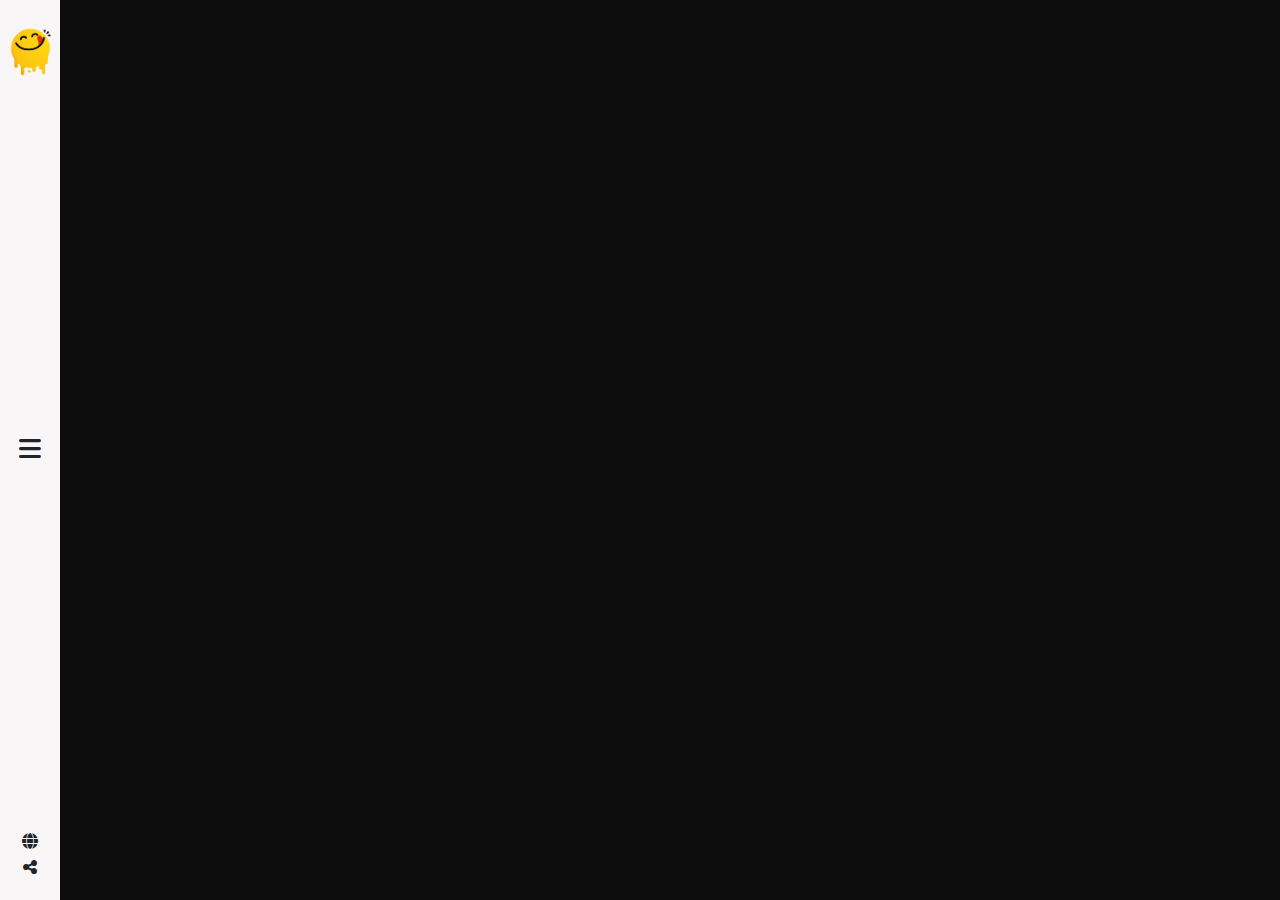
<file: Yummy/html/index.html>
<!DOCTYPE html>
<html lang="en">
<head>
    <meta charset="UTF-8">
    <meta http-equiv="X-UA-Compatible" content="IE=edge">
    <meta name="viewport" content="width=device-width, initial-scale=1.0">

    <link rel="icon" href="../imgs/logo.png">
    <title> Yummy</title>
    <link rel="stylesheet" href="../css/all.css">
    <link rel="stylesheet" href="../css/bootstrap.min.css">
    <link href="https://fonts.googleapis.com/css?family=Playfair+Display" rel="stylesheet">
    <link rel="stylesheet" href="../css/main.css">
</head>
<body>

    <section id="sideBar">

        <div id="outerBox">
            <div id="innerBox">
                <ul >
                    <li class="nav-item">
                        <a href="./search.html" class="nav-link">Search</a>
                    </li>
                    <li class="nav-item">
                        <a href="./categories.html" class="nav-link">Categories</a>
                    </li>
                    <li class="nav-item">
                        <a href="./area.html" class="nav-link">Area</a>
                    </li>
                    <li class="nav-item">
                        <a href="./ingredients.html" class="nav-link">Ingredients</a>
                    </li>
                    <li class="nav-item">
                        <a href="./contact.html" class="nav-link">Contact Us</a>
                    </li>
                </ul>
            </div>
            <div class="side-bar-footer container-fluid">
                <div class="inner-social-icon d-flex ">
                    <a href="#">
                        <i class="fa-brands fa-facebook-f"></i>
                    </a>
                    <a href="#">
                        <i class="fa-brands fa-twitter"></i>
                    </a>
                    <a href="#">
                        <i class="fa-solid fa-globe"></i>
                    </a>
                </div>
                <div class="">
                    <p>Copyright Â© 2019 All Rights Reserved.</p>
                </div>
            </div>
        </div>

        <div id="sideBox">
            <div class="side-bar-logo">
                <img src="../imgs/logo.png" class="w-75">
            </div>
            <div class="side-bar-toggle">
                <i class="fa-solid fa-bars" id="closeIcon"></i>
            </div>
            <div class="sidebar-social-icon">
                <div>
                    <i class="fa-solid fa-globe"></i>
                </div>
                <div>
                    <i class="fa-solid fa-share-nodes"></i>
                </div>
            </div>
        </div>

    </section>

    <section id="home" class="w-75 m-auto my-5 py-5 text-center">
        <div class="container">
          <div class="row g-3" id="homeMeal">

          </div>
        </div>
    </section>

   
    <script src="../js/bootstrap.bundle.min.js"></script>
    <script src="../js/jquery-3.6.1.min.js"></script>
    <script src="../js/script.js"></script>
</body>
</html>
</file>
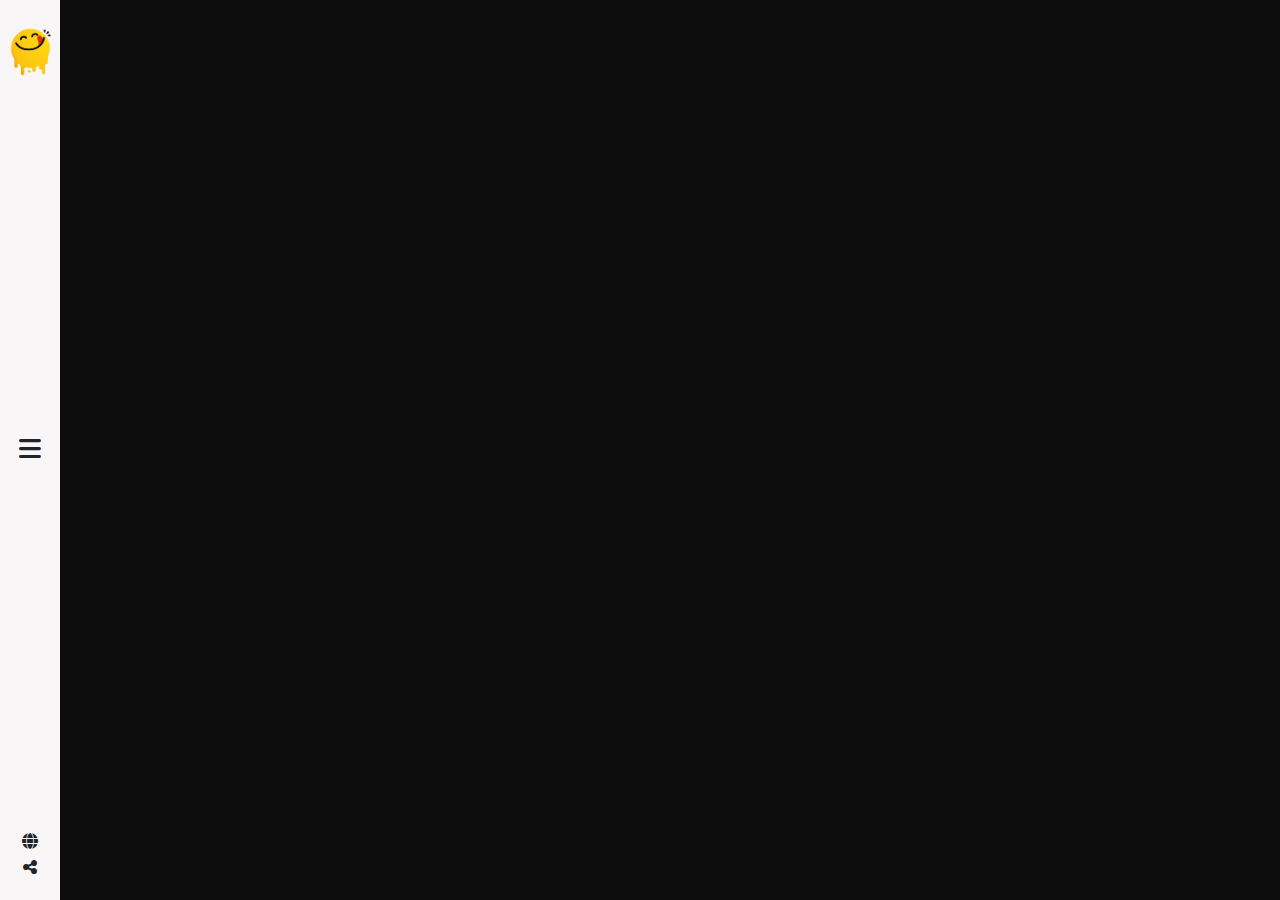
<file: Yummy/html/area.html>
<!DOCTYPE html>
<html lang="en">
<head>
    <meta charset="UTF-8">
    <meta http-equiv="X-UA-Compatible" content="IE=edge">
    <meta name="viewport" content="width=device-width, initial-scale=1.0">

    <link rel="icon" href="../imgs/logo.png">
    <title> Yummy</title>
    <link rel="stylesheet" href="../css/all.css">
    <link rel="stylesheet" href="../css/bootstrap.min.css">
    <link href="https://fonts.googleapis.com/css?family=Playfair+Display" rel="stylesheet">
    <link rel="stylesheet" href="../css/main.css">
</head>
<body>

    <section id="sideBar">

        <div id="outerBox">
            <div id="innerBox">
                <ul >
                    <li class="nav-item">
                        <a href="./search.html" class="nav-link">Search</a>
                    </li>
                    <li class="nav-item">
                        <a href="./categories.html" class="nav-link">Categories</a>
                    </li>
                    <li class="nav-item">
                        <a href="./area.html" class="nav-link">Area</a>
                    </li>
                    <li class="nav-item">
                        <a href="./ingredients.html" class="nav-link">Ingredients</a>
                    </li>
                    <li class="nav-item">
                        <a href="./contact.html" class="nav-link">Contact Us</a>
                    </li>
                </ul>
            </div>
            <div class="side-bar-footer container-fluid">
                <div class="inner-social-icon d-flex ">
                    <a href="#">
                        <i class="fa-brands fa-facebook-f"></i>
                    </a>
                    <a href="#">
                        <i class="fa-brands fa-twitter"></i>
                    </a>
                    <a href="#">
                        <i class="fa-solid fa-globe"></i>
                    </a>
                </div>
                <div class="">
                    <p>Copyright Â© 2019 All Rights Reserved.</p>
                </div>
            </div>
        </div>

        <div id="sideBox">
            <div class="side-bar-logo">
                <img src="../imgs/logo.png" class="w-75">
            </div>
            <div class="side-bar-toggle">
                <i class="fa-solid fa-bars" id="closeIcon"></i>
            </div>
            <div class="sidebar-social-icon">
                <div>
                    <i class="fa-solid fa-globe"></i>
                </div>
                <div>
                    <i class="fa-solid fa-share-nodes"></i>
                </div>
            </div>
        </div>

    </section>

    <section id="home" class="w-75 m-auto my-5 py-5 text-center">
        <div class="container">
            <div class="row g-4" id="arealist">
                
            </div>
        </div>
    </section>

   
    <script src="../js/bootstrap.bundle.min.js"></script>
    <script src="../js/jquery-3.6.1.min.js"></script>
    <script src="../js/area.js"></script>
</body>
</html>
</file>
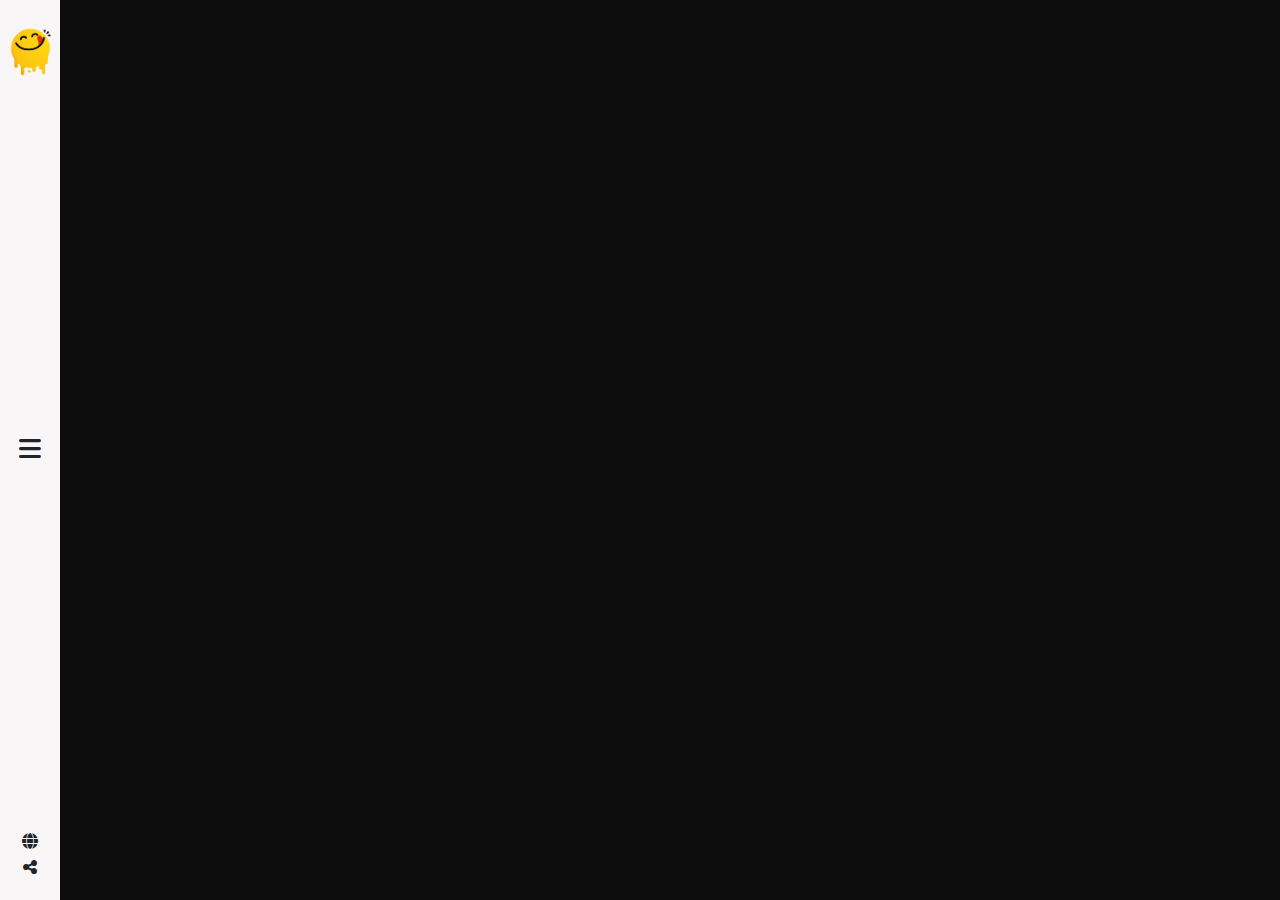
<file: Yummy/html/categories.html>
<!DOCTYPE html>
<html lang="en">
<head>
    <meta charset="UTF-8">
    <meta http-equiv="X-UA-Compatible" content="IE=edge">
    <meta name="viewport" content="width=device-width, initial-scale=1.0">

    <link rel="icon" href="../imgs/logo.png">
    <title> Yummy</title>
    <link rel="stylesheet" href="../css/all.css">
    <link rel="stylesheet" href="../css/bootstrap.min.css">
    <link href="https://fonts.googleapis.com/css?family=Playfair+Display" rel="stylesheet">
    <link rel="stylesheet" href="../css/main.css">
</head>
<body>

    <section id="sideBar">

        <div id="outerBox">
            <div id="innerBox">
                <ul >
                    <li class="nav-item">
                        <a href="./search.html" class="nav-link">Search</a>
                    </li>
                    <li class="nav-item">
                        <a href="./categories.html" class="nav-link">Categories</a>
                    </li>
                    <li class="nav-item">
                        <a href="./area.html" class="nav-link">Area</a>
                    </li>
                    <li class="nav-item">
                        <a href="./ingredients.html" class="nav-link">Ingredients</a>
                    </li>
                    <li class="nav-item">
                        <a href="./contact.html" class="nav-link">Contact Us</a>
                    </li>
                </ul>
            </div>
            <div class="side-bar-footer container-fluid">
                <div class="inner-social-icon d-flex ">
                    <a href="#">
                        <i class="fa-brands fa-facebook-f"></i>
                    </a>
                    <a href="#">
                        <i class="fa-brands fa-twitter"></i>
                    </a>
                    <a href="#">
                        <i class="fa-solid fa-globe"></i>
                    </a>
                </div>
                <div class="">
                    <p>Copyright Â© 2019 All Rights Reserved.</p>
                </div>
            </div>
        </div>

        <div id="sideBox">
            <div class="side-bar-logo">
                <img src="../imgs/logo.png" class="w-75">
            </div>
            <div class="side-bar-toggle">
                <i class="fa-solid fa-bars" id="closeIcon"></i>
            </div>
            <div class="sidebar-social-icon">
                <div>
                    <i class="fa-solid fa-globe"></i>
                </div>
                <div>
                    <i class="fa-solid fa-share-nodes"></i>
                </div>
            </div>
        </div>

    </section>

    <section id="home" class="w-75 m-auto my-5 py-5 text-center">
        <div class="container mt-5">
            <div class="row g-4 text-white" id="categ">
                     
            </div>
        </div>
    </section>

   
    <script src="../js/bootstrap.bundle.min.js"></script>
    <script src="../js/jquery-3.6.1.min.js"></script>
    <script src="../js/categories.js"></script>
</body>
</html>
</file>
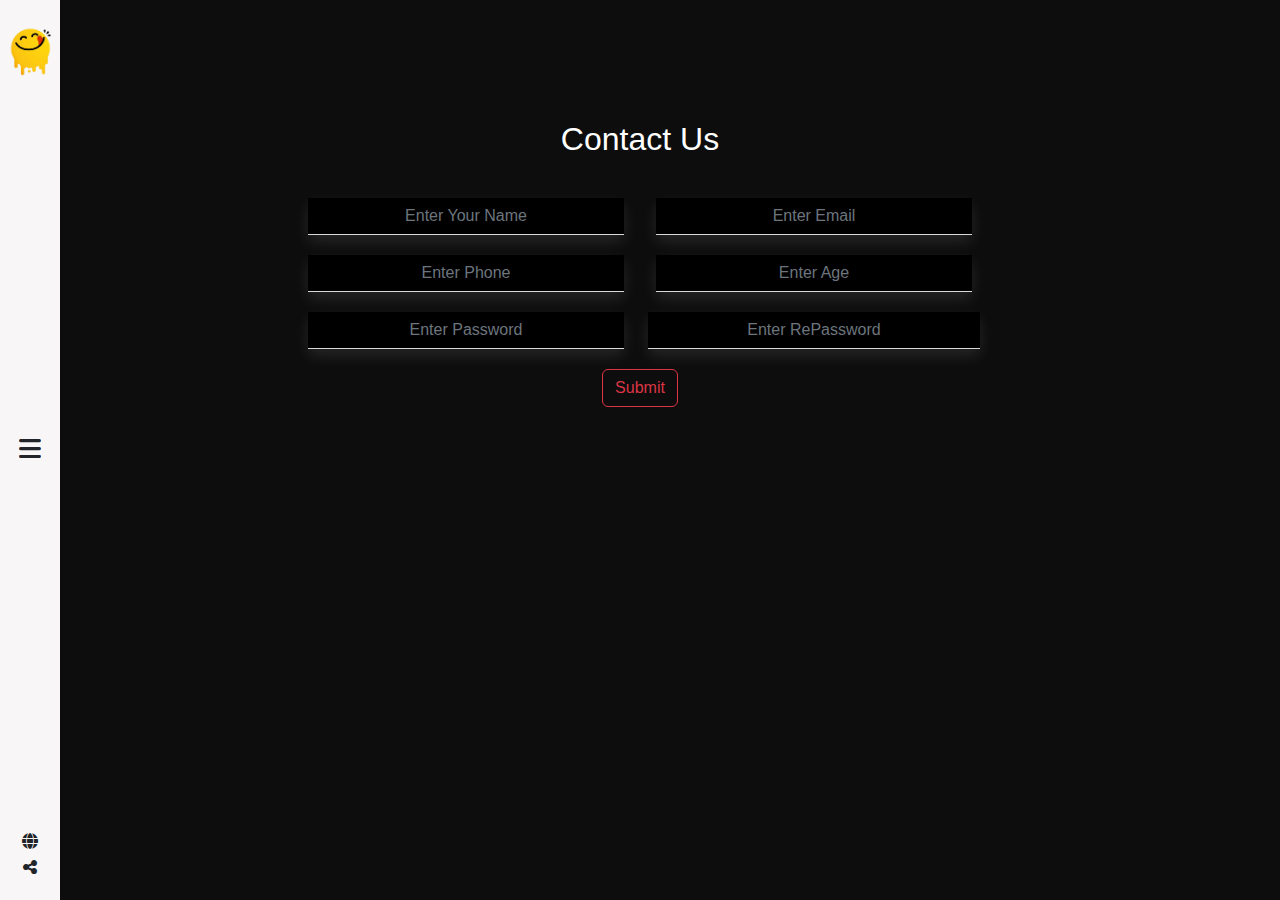
<file: Yummy/html/contact.html>
<!DOCTYPE html>
<html lang="en">
    <head>
        <meta charset="UTF-8">
        <meta http-equiv="X-UA-Compatible" content="IE=edge">
        <meta name="viewport" content="width=device-width, initial-scale=1.0">
    
        <link rel="icon" href="../imgs/logo.png">
        <title> Yummy</title>
        <link rel="stylesheet" href="../css/all.css">
        <link rel="stylesheet" href="../css/bootstrap.min.css">
        <link href="https://fonts.googleapis.com/css?family=Playfair+Display" rel="stylesheet">
        <link rel="stylesheet" href="../css/contact.css">
        <link rel="stylesheet" href="../css/main.css">
    </head>
<body>
    <section id="sideBar">

        <div id="outerBox">
            <div id="innerBox">
                <ul >
                    <li class="nav-item">
                        <a href="./search.html" class="nav-link">Search</a>
                    </li>
                    <li class="nav-item">
                        <a href="./categories.html" class="nav-link">Categories</a>
                    </li>
                    <li class="nav-item">
                        <a href="./area.html" class="nav-link">Area</a>
                    </li>
                    <li class="nav-item">
                        <a href="./ingredients.html" class="nav-link">Ingredients</a>
                    </li>
                    <li class="nav-item">
                        <a href="./contact.html" class="nav-link">Contact Us</a>
                    </li>
                </ul>
            </div>
            <div class="side-bar-footer container-fluid">
                <div class="inner-social-icon d-flex ">
                    <a href="#">
                        <i class="fa-brands fa-facebook-f"></i>
                    </a>
                    <a href="#">
                        <i class="fa-brands fa-twitter"></i>
                    </a>
                    <a href="#">
                        <i class="fa-solid fa-globe"></i>
                    </a>
                </div>
                <div class="">
                    <p>Copyright Â© 2019 All Rights Reserved.</p>
                </div>
            </div>
        </div>

        <div id="sideBox">
            <div class="side-bar-logo">
                <img src="../imgs/logo.png" class="w-75">
            </div>
            <div class="side-bar-toggle">
                <i class="fa-solid fa-bars" id="closeIcon"></i>
            </div>
            <div class="sidebar-social-icon">
                <div>
                    <i class="fa-solid fa-globe"></i>
                </div>
                <div>
                    <i class="fa-solid fa-share-nodes"></i>
                </div>
            </div>
        </div>

    </section>

    <section id="contact" class="container w-75 m-auto my-5 py-5 px-3 text-center">
        <div class="contact-header container text-white  mt-4">
            <h1 class="fw-light fs-2">
                Contact Us
            </h1>
        </div>

        <div class="row g-3 m-auto mt-4 w-75 contact-data">
            <div class="col-md-6 pb-1 px-3">
                <input type="text" class="form-control rounded-0 bg-black" id="nameInpt" placeholder="Enter Your Name">
                <div class="valid alert alert-danger mt-1 d-none" id="nameAlert">
                    Special Characters and Numbers not allowed
                </div>
            </div>
            <div class="col-md-6  px-3">
                <input type="email" class="form-control rounded-0 bg-black" id="emailInpt" placeholder="Enter Email">
                <div class="valid alert alert-danger mt-1 d-none" id="emailAlert">
                    Enter valid email. *Ex: xxx@yyy.zzz
                </div>
            </div>
            <div class="col-md-6 pb-1 px-3">
                <input class="form-control rounded-0 bg-black" id="phoneInpt" placeholder="Enter Phone">
                <div class="valid alert alert-danger mt-1 d-none" id="phoneAlert">
                    Enter valid Phone Number
                </div>
            </div>
            <div class="col-md-6 pb-1 px-3">
                <input class="form-control rounded-0 bg-black" id="ageInpt" placeholder="Enter Age">
                <div class="valid alert alert-danger mt-1 d-none" id="ageAlert">
                    Enter valid Age
                </div>
            </div>
            <div class="col-md-6 pb-1 px-3">
                <input type="password" class="form-control rounded-0 bg-black" id="passwordInpt" placeholder="Enter Password">
                <div class="valid alert alert-danger mt-1 d-none" id="passwordAlert">
                    Enter valid password *Minimum eight characters, at least one letter and one number:*
                </div>
            </div>
            <div class="col-md-6 px-2">
                <input type="password" class="form-control rounded-0 bg-black" id="repasswordInpt" placeholder="Enter RePassword">
                <div class="valid alert alert-danger mt-1 d-none" id="repasswordAlert">
                    Enter valid Repassword
                </div>
            </div>
            <div class="submit-btn">
                <button type="submit" id="submitBtn" class="btn btn-outline-danger fw-light">
                    Submit
                </button>
            </div>
        </div>
    </section>

    <script src="../js/bootstrap.bundle.min.js"></script>
    <script src="../js/jquery-3.6.1.min.js"></script>
    <script src="../js/contact.js"></script>
</body>
</html>
</file>
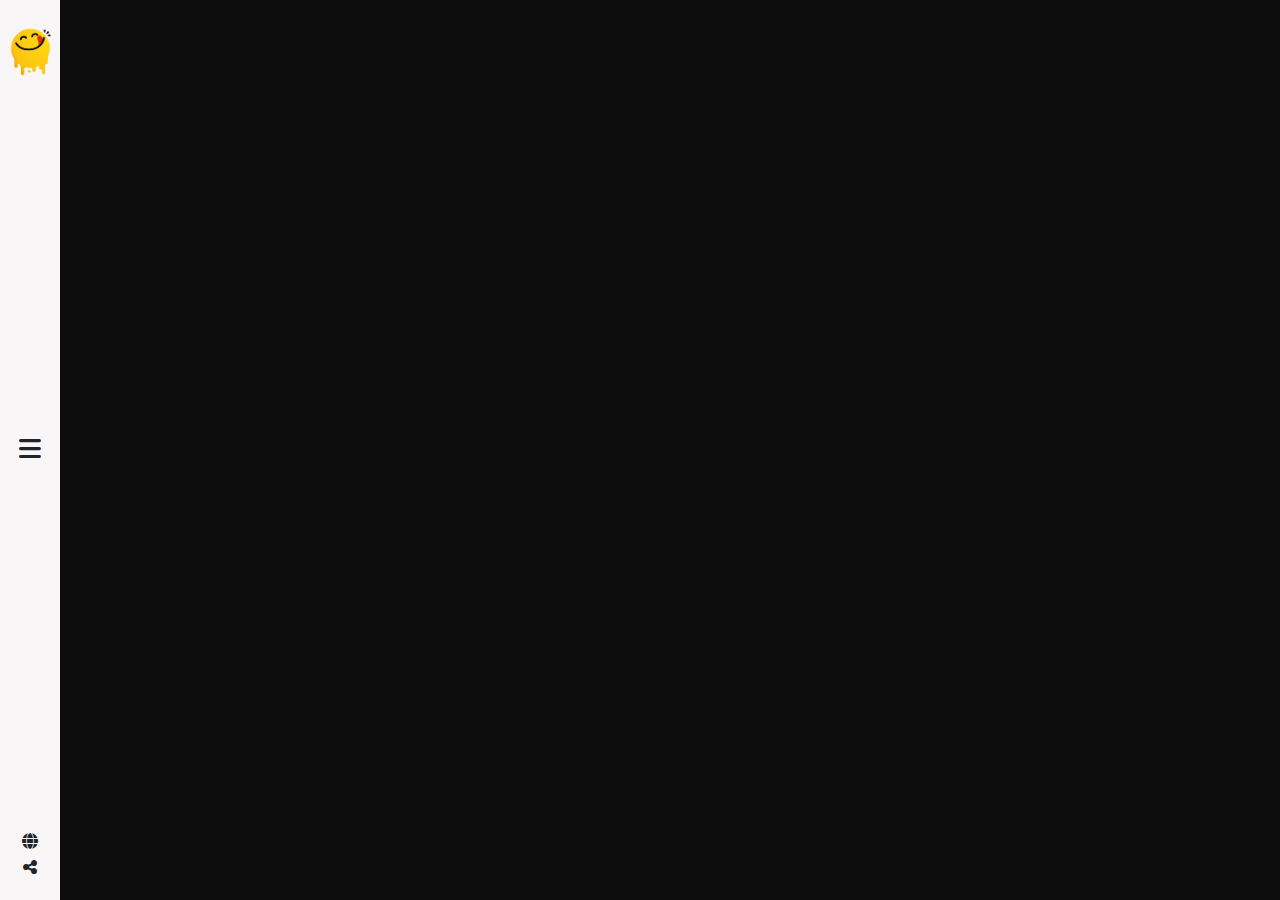
<file: Yummy/html/ingredients.html>
<!DOCTYPE html>
<html lang="en">
<head>
    <meta charset="UTF-8">
    <meta http-equiv="X-UA-Compatible" content="IE=edge">
    <meta name="viewport" content="width=device-width, initial-scale=1.0">

    <link rel="icon" href="../imgs/logo.png">
    <title> Yummy</title>
    <link rel="stylesheet" href="../css/all.css">
    <link rel="stylesheet" href="../css/bootstrap.min.css">
    <link href="https://fonts.googleapis.com/css?family=Playfair+Display" rel="stylesheet">
    <link rel="stylesheet" href="../css/main.css">
</head>
<body>

    <section id="sideBar">

        <div id="outerBox">
            <div id="innerBox">
                <ul >
                    <li class="nav-item">
                        <a href="./search.html" class="nav-link">Search</a>
                    </li>
                    <li class="nav-item">
                        <a href="./categories.html" class="nav-link">Categories</a>
                    </li>
                    <li class="nav-item">
                        <a href="./area.html" class="nav-link">Area</a>
                    </li>
                    <li class="nav-item">
                        <a href="./ingredients.html" class="nav-link">Ingredients</a>
                    </li>
                    <li class="nav-item">
                        <a href="./contact.html" class="nav-link">Contact Us</a>
                    </li>
                </ul>
            </div>
            <div class="side-bar-footer container-fluid">
                <div class="inner-social-icon d-flex ">
                    <a href="#">
                        <i class="fa-brands fa-facebook-f"></i>
                    </a>
                    <a href="#">
                        <i class="fa-brands fa-twitter"></i>
                    </a>
                    <a href="#">
                        <i class="fa-solid fa-globe"></i>
                    </a>
                </div>
                <div class="">
                    <p>Copyright Â© 2019 All Rights Reserved.</p>
                </div>
            </div>
        </div>

        <div id="sideBox">
            <div class="side-bar-logo">
                <img src="../imgs/logo.png" class="w-75">
            </div>
            <div class="side-bar-toggle">
                <i class="fa-solid fa-bars" id="closeIcon"></i>
            </div>
            <div class="sidebar-social-icon">
                <div>
                    <i class="fa-solid fa-globe"></i>
                </div>
                <div>
                    <i class="fa-solid fa-share-nodes"></i>
                </div>
            </div>
        </div>

    </section>

    <section id="home" class="w-75 m-auto my-5 py-5 text-center">
        <div class="container ">

            <div class="row g-4 text-white" id="ingredientBase">
              
            </div>
        </div>
    </section>

   
    <script src="../js/bootstrap.bundle.min.js"></script>
    <script src="../js/jquery-3.6.1.min.js"></script>
    <script src="../js/ingredients.js"></script>
</body>
</html>
</file>
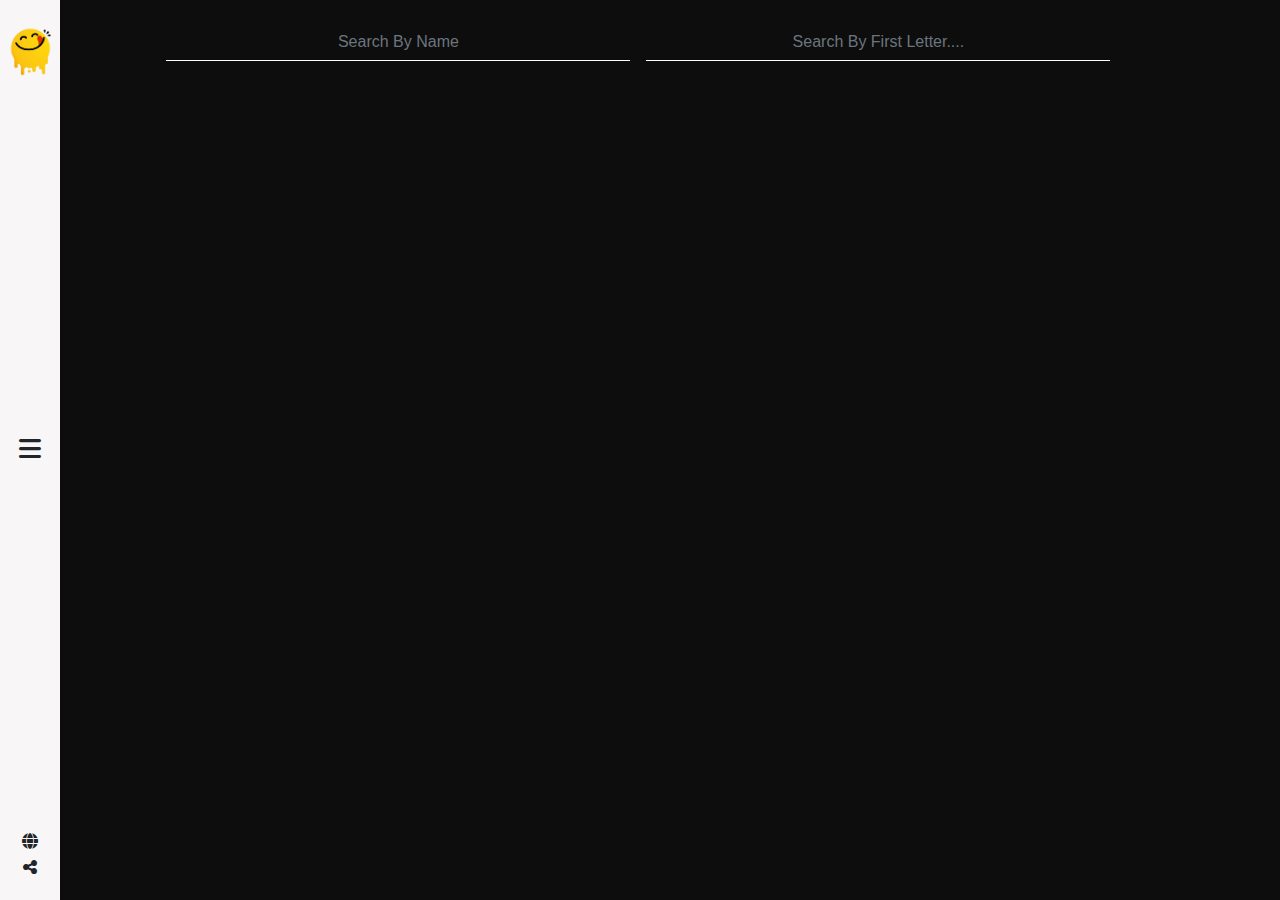
<file: Yummy/html/search.html>
<!DOCTYPE html>
<html lang="en">
<head>
    <meta charset="UTF-8">
    <meta http-equiv="X-UA-Compatible" content="IE=edge">
    <meta name="viewport" content="width=device-width, initial-scale=1.0">

    <link rel="icon" href="../imgs/logo.png">
    <title> Yummy</title>
    <link rel="stylesheet" href="../css/all.css">
    <link rel="stylesheet" href="../css/bootstrap.min.css">
    <link href="https://fonts.googleapis.com/css?family=Playfair+Display" rel="stylesheet">
    <link rel="stylesheet" href="../css/search.css">
    <link rel="stylesheet" href="../css/main.css">
</head>

<body>
    <section id="sideBar">

        <div id="outerBox">
            <div id="innerBox">
                <ul >
                    <li class="nav-item">
                        <a href="./search.html" class="nav-link">Search</a>
                    </li>
                    <li class="nav-item">
                        <a href="./categories.html" class="nav-link">Categories</a>
                    </li>
                    <li class="nav-item">
                        <a href="./area.html" class="nav-link">Area</a>
                    </li>
                    <li class="nav-item">
                        <a href="./ingredients.html" class="nav-link">Ingredients</a>
                    </li>
                    <li class="nav-item">
                        <a href="./contact.html" class="nav-link">Contact Us</a>
                    </li>
                </ul>
            </div>
            <div class="side-bar-footer container-fluid">
                <div class="inner-social-icon d-flex ">
                    <a href="#">
                        <i class="fa-brands fa-facebook-f"></i>
                    </a>
                    <a href="#">
                        <i class="fa-brands fa-twitter"></i>
                    </a>
                    <a href="#">
                        <i class="fa-solid fa-globe"></i>
                    </a>
                </div>
                <div class="">
                    <p>Copyright Â© 2019 All Rights Reserved.</p>
                </div>
            </div>
        </div>

        <div id="sideBox">
            <div class="side-bar-logo">
                <img src="../imgs/logo.png" class="w-75">
            </div>
            <div class="side-bar-toggle">
                <i class="fa-solid fa-bars" id="closeIcon"></i>
            </div>
            <div class="sidebar-social-icon">
                <div>
                    <i class="fa-solid fa-globe"></i>
                </div>
                <div>
                    <i class="fa-solid fa-share-nodes"></i>
                </div>
            </div>
        </div>

    </section>

    <section id="home" class="w-75 m-auto my-5 py-5 text-center position-relative">
        <div class="container ">
            <div class="row g-3 search-input w-75">
                <div class="col-md-6 pt-4 pb-2">
                    <input type="text" class="form-control rounded-0" placeholder="Search By Name" id="searchMealName">
                </div>

                <div class="col-md-6 pt-4 pb-2">
                    <input type="email" class="form-control rounded-0" id="searchMealLetter"placeholder="Search By First Letter....">
                </div>
            </div>
        </div>
        <div class="container my-5">
            <div class="row g-4 mt-5 p-2 text-white" id="searchContainer">
               
            </div>
        </div>
    </section>

   
    <script src="../js/bootstrap.bundle.min.js"></script>
    <script src="../js/jquery-3.6.1.min.js"></script>
    <script src="../js/search.js"></script>
</body>
</html>
</file>
<file: Yummy/css/main.css>
*{
    box-sizing: border-box;
    padding: 0;
}
body{
    background-color: #1e202b;
    font-family: -apple-system,BlinkMacSystemFont,"Segoe UI",Roboto,"Helvetica Neue",Arial,"Noto Sans",sans-serif,"Apple Color Emoji","Segoe UI Emoji","Segoe UI Symbol","Noto Color Emoji";
    color: #212529;
    font-weight: 400;
    line-height: 1.5;
    background-color: #000000f2;
}
a{
    text-decoration: none;
    cursor: pointer;
}
li{
    list-style: none;
}
#sideBox{
    height: 100vh;
    width: 60px;
    background-color: #f8f6f6;
    position: fixed;
    z-index: 88888;
    left: 0;
    top: 0;
    text-align: center;
}
#outerBox{
    height: 100vh;
    width: 300px;
    position: fixed;
    top: 0;
    left: 0;
    background-color: #000;
    color: #fff;    
    transform: translatex(-80%);
    z-index: 88888;
}
#innerBox{
    width: 80%;
}
.nav-item,
.side-bar-logo{
    padding-top: 25px;
}
.side-bar-toggle{
    position: absolute;
    top: 50%;
    left: 50%;
    transform: translate(-50%, -50%);
}
.side-bar-toggle i{
    font-size: 25px;
    cursor: pointer;
}
.sidebar-social-icon{
    position: absolute;
    bottom: 20px;
    left: 50%;
    transform: translate( -50%);
}
.sidebar-social-icon i{
    padding: 5px 0 0 0;
}
.side-bar-footer{
    position: absolute;
    bottom: 40px;
    left: 15px;
    font-size: 15px;
    font-weight: 300;
    color: #999;
}
.inner-social-icon{
    margin-bottom: 15px;
}
.inner-social-icon i{
    padding: 5px 10px;
    color: #212529;
}
.home-meal{
    cursor: pointer;
} 
.over-lay{
    position: absolute;
    top: 100%;
    left: 0;
    background-color: rgba(255,255,255,.7);
    width: 100%;
    height: 100%;
    color: #000;
    transition: all ease .9s;
}
.home-meal:hover .over-lay{
    top: 0;
}


.recipesContents{
    color: #155724;
    width: fit-content;
    padding: 5px;
    background-color: #d4edda;
    border-color: #c3e6cb;
    border-radius: 5px;
}
.taglist p{
    color: #721c24;
    width: fit-content;
    padding: 5px;
    background-color: #f8d7da;
    border-color: #f5c6cb;
    border-radius: 5px;
}
#youtube{
    background-color: #f70000;
    border-color: #f70000;
    color: #fff;
}
#source{
    background-color: #28a745;
    border-color: #28a745;
    color: #fff;
}
</file>
<file: Yummy/css/contact.css>
.contact-data input{
    box-shadow: 0 7px 15px rgba(255, 255, 255, 0.1)!important;
    border:0 ;
    border-bottom: 1px solid rgba(255, 255, 255, 0.832);
    color: #fff !important;
}
.contact-data input::placeholder{
    text-align: center;
}
</file>
<file: Yummy/css/search.css>
.search-input{
    position: fixed;
    top: 0;
    left: 13%;
    z-index: 6655;
    background-color: #0D0D0D;
}
.search-input input{
    border: 0;
    border-bottom: 1px solid #fff;
    color: #fff;
    background-color: transparent;
}
.search-input input::placeholder{
    text-align: center;
}
</file>
